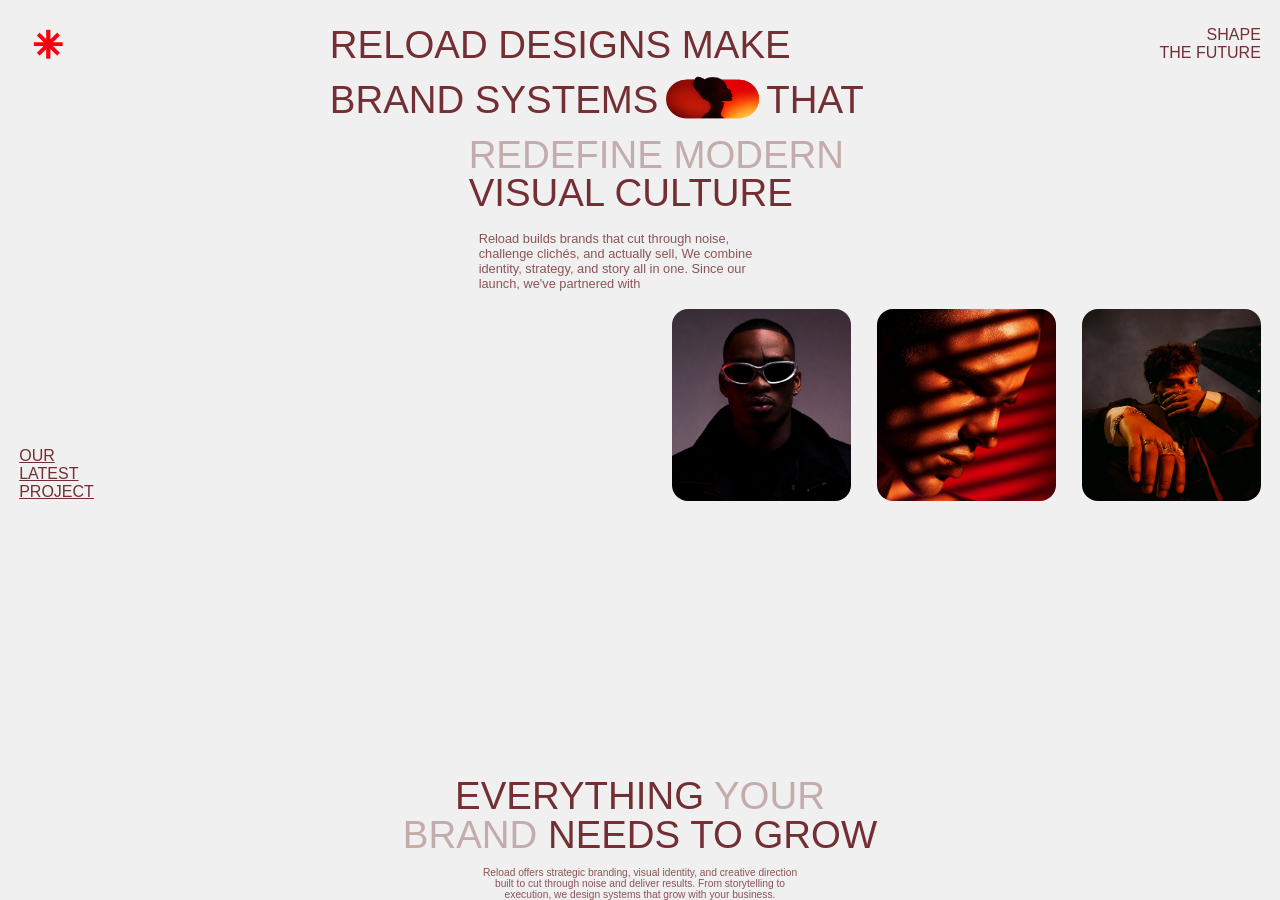
<file: reload-agency-ui/index.html>
<!DOCTYPE html>
<html lang="en">
<head>
    <meta charset="UTF-8">
    <meta name="viewport" content="width=device-width, initial-scale=1.0">
    <title>Reload Designs</title>
    <link href="https://api.fontshare.com/v2/css?f[]=general-sans@300,400,500,600,700&display=swap" rel="stylesheet">
    <link rel="stylesheet" href="style.css">
    <link rel="shortcut icon" href="circular.png" type="image/x-icon">
</head>
<body>
    <div class="text">
        <img src="circular.png" alt="">
        <div>
            <h1 class="h11">RELOAD DESIGNS MAKE</h1>
            <h1 class="h12">BRAND SYSTEMS <img src="text.png" alt=""> THAT</h1>
            <h1 class="h13">REDEFINE MODERN</h1>
            <div>
                <h1 class="h14">VISUAL CULTURE</h1>
                <p>Reload builds brands that cut through noise,<br>challenge clichés, and actually sell, We combine<br>identity, strategy, and story all in one. Since our<br>launch, we've partnered with</p>
            </div>
        </div>
        <p>SHAPE<br>THE FUTURE</p>
    </div>
    <section class="hero">
        <p class="title">OUR<br>LATEST<br>PROJECT</p>
       
            <div class="container">
                <img src="potrait 1.jpg" alt=""><img src="potrait 2.jpg" alt=""><img src="potrait 3.jpg" alt="">
            </div>
    </section>
    <footer>
        <h1 class="h1">EVERYTHING <span>YOUR</span></h1>
        <h1 class="h2"><span>BRAND</span> NEEDS TO GROW</h1>
        <P>Reload offers strategic branding, visual identity, and creative direction<br>built to cut through noise and deliver results. From storytelling to<br>execution, we design systems that grow with your business.</P>
    </footer>
</body>
</html>
</file>
<file: reload-agency-ui/style.css>
*{
    margin: 0;
    padding: 0;
    box-sizing: border-box;
}
html, body{
    height: 100%;
    width: 100%;
}
body{
    background-color: #f0f0f0;
    font-family: 'General Sans', sans-serif;
    padding: 2vw 1.5vw 0 1.5vw;
    display: flex; 
    flex-direction: column;
}
.text{
    display: flex;
    justify-content: space-between;
}
.text img{
    height: 3vw;
}
.text div h1{
    font-size: 3vw;
    font-weight: 500;
    color: #560309d0;
    line-height: 1;
}
.text .h11{
    transform: translate(-4%)
}
.text .h12{
    display: flex;
    align-items: center;
    transform: translate(-4%);
}
.h12 img{
    height: 8vh;
}
.h13{
    transform: translate(22%);
    opacity: .35;
}
.h14{
    transform: translate(22%);
}
.text p{
    text-align: end;
    color: #560309d0;
}
.hero{
    display: flex;
    justify-content: space-between;
    align-items: flex-end;
}
.hero .container img{
    width: 14vw;
    height: 15vw;
    object-fit: cover;
    border-radius: 1rem;
}
.hero .title{
    text-align: start;
    text-decoration: underline;
    color: #560309d0;
}
.text div div p{
    color: #560309d0;
    text-align: start;
    font-size: .8rem;
    font-weight: 500;
    opacity: .8;
    transform: translate(22%);
    margin: 1.4vw;
}
.container{
    display: flex;
    gap: 2vw;
}
footer{
    display: flex;
    flex-direction: column;
    flex-grow: 1;
    align-items: center;
    justify-content: flex-end;
}
footer h1{
    font-size: 3vw;
    font-weight: 500;
    color: #560309d0;
    line-height: 1;
}
footer h1 span{
    opacity: .35;
}
footer p{
    color: #560309d0;
    font-size: .8vw;
    font-weight: 500;
    opacity: .8;
    margin-top: 1vw;
    text-align: center;
}
</file>
